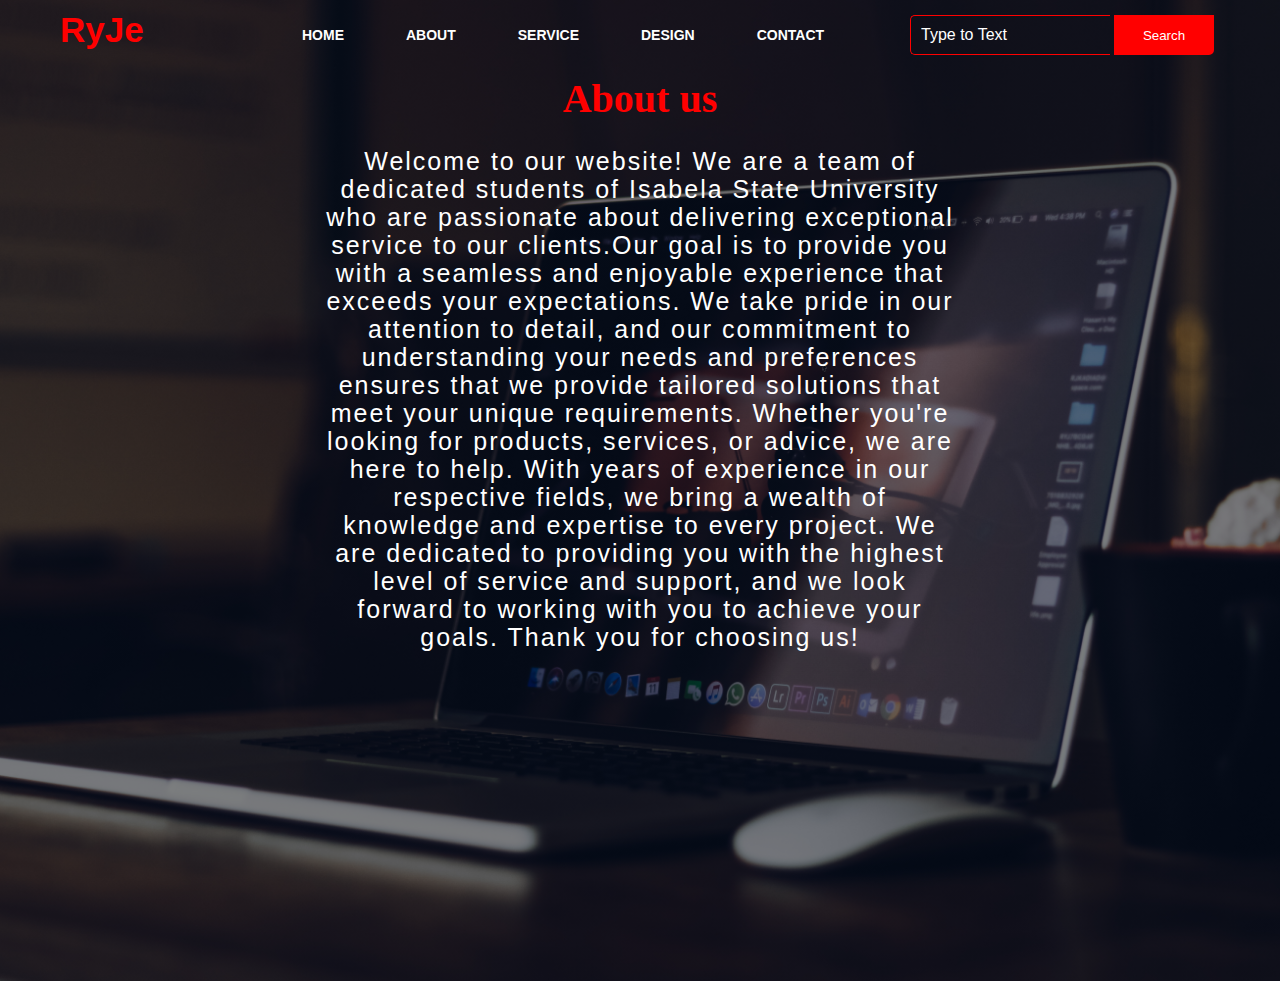
<file: about.html>
<!DOCTYPE html>
<html lang="en">
<head>
    <meta charset="UTF-8">
    <meta http-equiv="X-UA-Compatible" content="IE=edge">
    <meta name="viewport" content="width=device-width, initial-scale=1.0">
    <link rel="icon" type="image/x-icon" href="favicon_io/favicon.ico">
    <link rel="stylesheet" href="styles.css"></link>
    <title>About us</title>
</head>
<body>
    <div class="main">
      <div class="navbar">
        <div class="icon">
          <h2 class="logo">RyJe</h2>
        </div>
        <div class="menu">
          <ul >
            <li><a href="index.html">HOME</a></li>
            <li><a href="about.html">ABOUT</a></li>
            <li><a href="service.html">SERVICE</a></li>
            <li><a href="design.html">DESIGN</a></li>
            <li><a href="contact.html">CONTACT</a></li>
  
          </ul>
  
        </div>
        <div class="search">
          <input class=" srch" type="search" name="" placeholder="Type to Text">
          <a href="#"> <button class="btn">Search</button></a>
        </div>
       
      </div>
      <div class="about_us_cont">
        <h1>About us </h1>
        <p class="abt_par">Welcome to our website! We are a team of dedicated students of Isabela State University who are passionate about delivering 
           exceptional service to our clients.Our goal is to provide you with a seamless and enjoyable experience that exceeds your expectations. 
            We take pride in our attention to detail, and our commitment to understanding your needs and preferences ensures that we provide tailored 
             solutions that meet your unique requirements. Whether you're looking for products, services, or advice, we are here to help. With years 
              of experience in our respective fields, we bring a wealth of knowledge and expertise to every project. 
              We are dedicated to providing you with the highest level of service and support, and we look forward to working with you to achieve your goals. Thank you for choosing us!</p>
          
  
          
          </div>
  
      </div>
    </div>
  
  
  
  
  
  
  </body>
  
  </html>
</file>
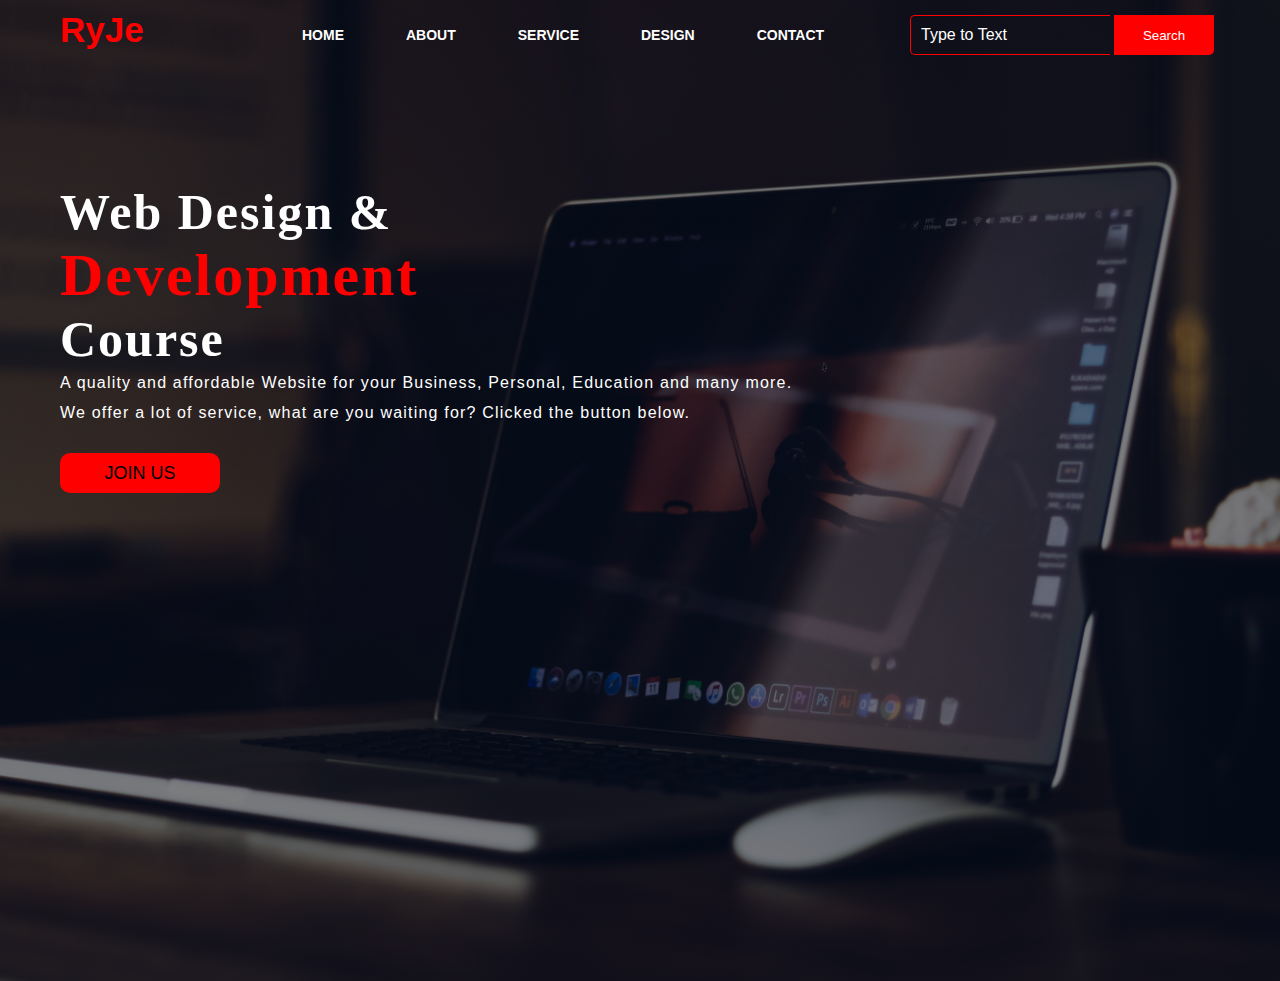
<file: contact.html>
<!DOCTYPE html>
<html lang="en">
<head>
    <meta charset="UTF-8">
    <meta http-equiv="X-UA-Compatible" content="IE=edge">
    <meta name="viewport" content="width=device-width, initial-scale=1.0">
    <link rel="icon" type="image/x-icon" href="favicon_io/favicon.ico">
    <link rel="stylesheet" href="styles.css">
    <title>Contact</title>
</head>

<body>
    <div class="main">
      <div class="navbar">
        <div class="icon">
          <h2 class="logo">RyJe</h2>
        </div>
        <div class="menu">
          <ul >
            <li><a href="index.html">HOME</a></li>
            <li><a href="about.html">ABOUT</a></li>
            <li><a href="service.html">SERVICE</a></li>
            <li><a href="design.html">DESIGN</a></li>
            <li><a href="contact.html">CONTACT</a></li>
  
          </ul>
  
        </div>
        <div class="search">
          <input class=" srch" type="search" name="" placeholder="Type to Text">
          <a href="#"> <button class="btn">Search</button></a>
        </div>
       
      </div>
      <div class="content">
        <h1>Web Design & <br><span>Development</span> <br>Course </h1>
        <p class="par">A quality and affordable Website for your Business, Personal, Education and many more. <br>
          We offer a lot of service, what are you waiting for? Clicked the button below.</p>
          <button class="cn"><a href="#">JOIN US</a></button>
  
          
          </div>
  
      </div>
    </div>
  
  
  
  
  
  
  </body>
  
  </html>
</file>
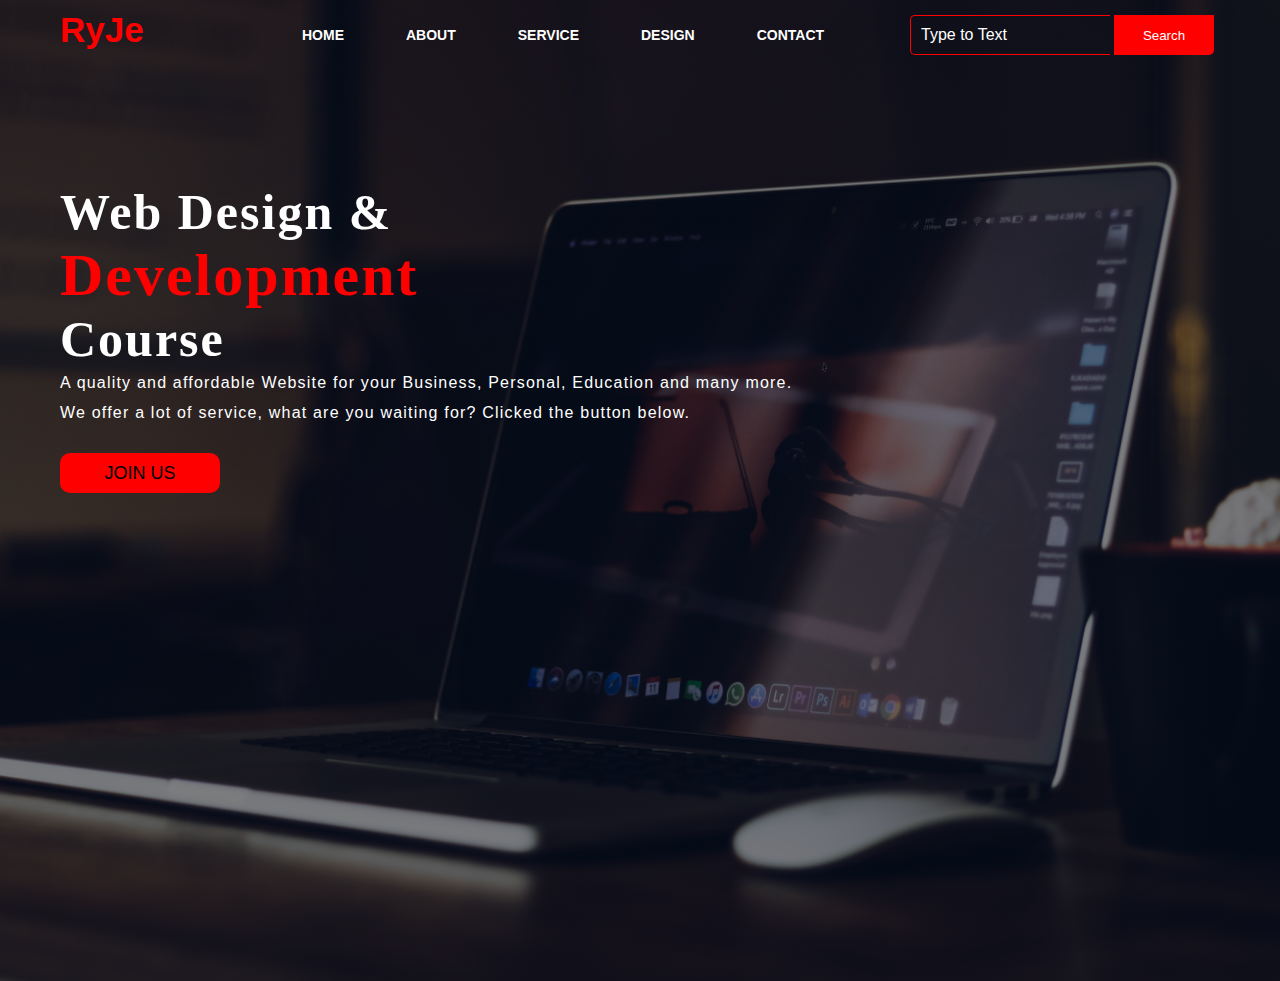
<file: design.html>
<!DOCTYPE html>
<html lang="en">
<head>
    <meta charset="UTF-8">
    <meta http-equiv="X-UA-Compatible" content="IE=edge">
    <meta name="viewport" content="width=device-width, initial-scale=1.0">
    <link rel="icon" type="image/x-icon" href="favicon_io/favicon.ico">
    <link rel="stylesheet" href="styles.css"></link>
    <title>Design</title>
</head>
<body>
    <div class="main">
      <div class="navbar">
        <div class="icon">
          <h2 class="logo">RyJe</h2>
        </div>
        <div class="menu">
          <ul >
            <li><a href="index.html">HOME</a></li>
            <li><a href="about.html">ABOUT</a></li>
            <li><a href="service.html">SERVICE</a></li>
            <li><a href="design.html">DESIGN</a></li>
            <li><a href="contact.html">CONTACT</a></li>
  
          </ul>
  
        </div>
        <div class="search">
          <input class=" srch" type="search" name="" placeholder="Type to Text">
          <a href="#"> <button class="btn">Search</button></a>
        </div>
       
      </div>
      <div class="content">
        <h1>Web Design & <br><span>Development</span> <br>Course </h1>
        <p class="par">A quality and affordable Website for your Business, Personal, Education and many more. <br>
          We offer a lot of service, what are you waiting for? Clicked the button below.</p>
          <button class="cn"><a href="#">JOIN US</a></button>
  
          
          </div>
  
      </div>
    </div>
  
  
  
  
  
  
  </body>
  
  </html>
</file>
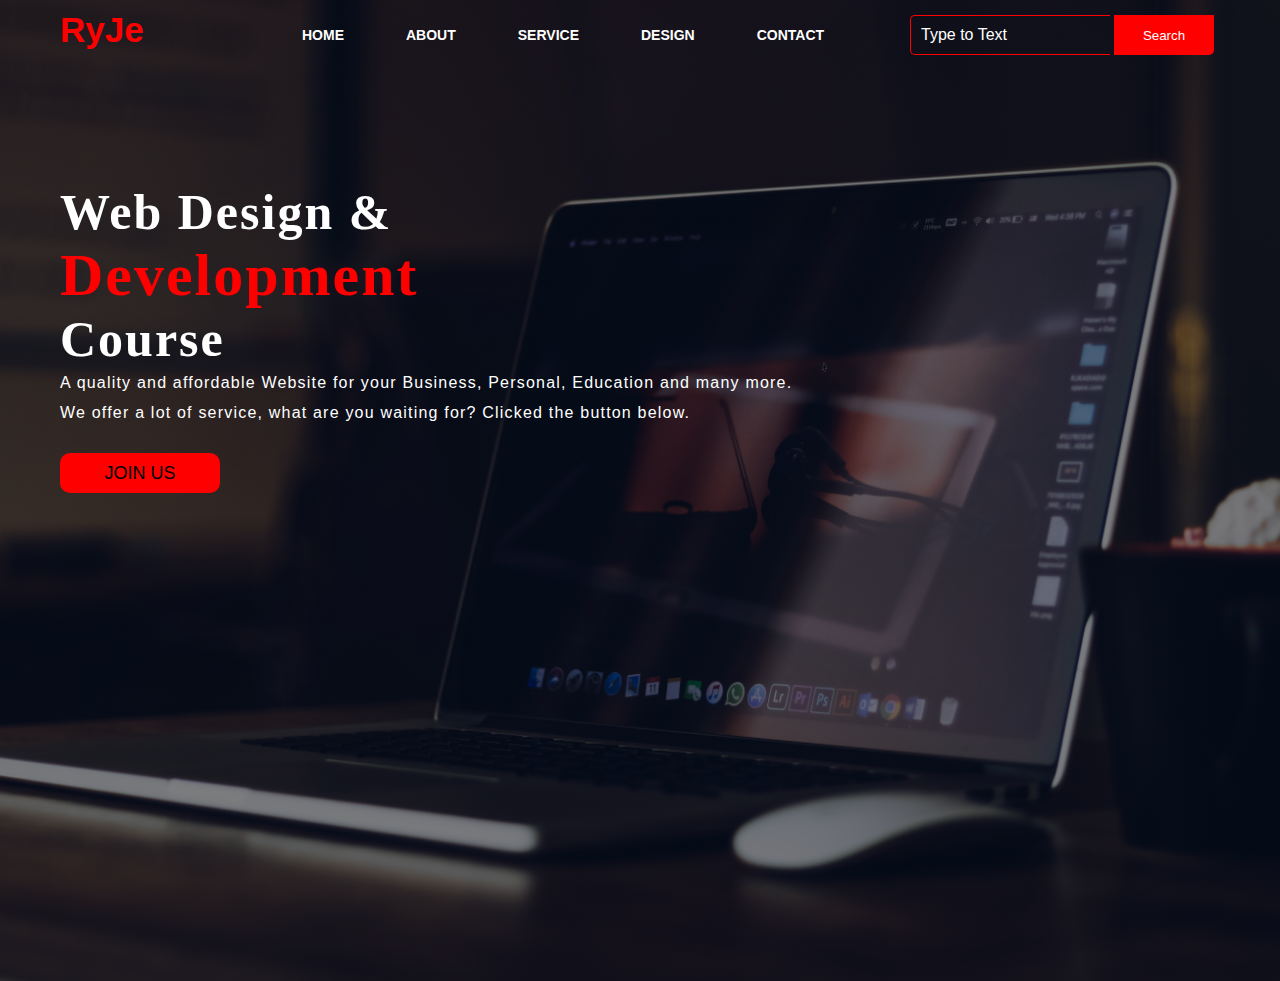
<file: service.html>
<!DOCTYPE html>
<html lang="en">
<head>
    <meta charset="UTF-8">
    <meta http-equiv="X-UA-Compatible" content="IE=edge">
    <meta name="viewport" content="width=device-width, initial-scale=1.0">
    <link rel="icon" type="image/x-icon" href="favicon_io/favicon.ico">
    <link rel="stylesheet" href="styles.css"></link>
    <title>Service</title>
</head>
<body>
    <div class="main">
      <div class="navbar">
        <div class="icon">
          <h2 class="logo">RyJe</h2>
        </div>
        <div class="menu">
          <ul >
            <li><a href="index.html">HOME</a></li>
            <li><a href="about.html">ABOUT</a></li>
            <li><a href="service.html">SERVICE</a></li>
            <li><a href="design.html">DESIGN</a></li>
            <li><a href="contact.html">CONTACT</a></li>
  
          </ul>
  
        </div>
        <div class="search">
          <input class=" srch" type="search" name="" placeholder="Type to Text">
          <a href="#"> <button class="btn">Search</button></a>
        </div>
       
      </div>
      <div class="content">
        <h1>Web Design & <br><span>Development</span> <br>Course </h1>
        <p class="par">A quality and affordable Website for your Business, Personal, Education and many more. <br>
          We offer a lot of service, what are you waiting for? Clicked the button below.</p>
          <button class="cn"><a href="#">JOIN US</a></button>
  
          
          </div>
  
      </div>
    </div>
  
  
  
  
  
  
  </body>
  
  </html>
</file>
<file: styles.css>
*{
    margin: 0;
    padding: 0;

}
.main{
    width: 100%;
    background: linear-gradient(to top,rgba(0,0,0,0.5)50%,rgba(0,0,0,0.5)50%), url(background.jpg);
    background-position: center;
    background-size: cover;
    height: 109vh;
}

.navbar{
    width: 1200px;
    height:75px;
    margin: auto;
}
.icon{
    width: 200px;
    float: left;
    height: 70px;
}
.logo{
    color: red;
    font-size:35px;
    font-family: arial;
    padding-left: 20px;
    float: left;
    padding-top: 10px;
}
.menu{
    width: 400px;
    float: left;
    height: 70px;
}
ul{
    float: left;
    display: flex;
    justify-content: center;
    align-items: center;
}
.navbar ul li{
    list-style: none;
    margin-left: 62px;
    margin-top: 27px;
    font-size: 14px;
}

ul li a{
    text-decoration: none;
    color: white;
    font-family: Arial;
    font-weight: bold;
    transition: 0.4s ease-in-out;
}
ul li a:hover{
    color: blue;

}
.search{
    width: 330px;
    float: left;
    margin-left: 270px;
}
.srch{
    font-family: 'Times New Roman';
    width: 200px;
    height: 40px;
    background: transparent;
    border: 1px solid red;
    margin-top: 13px;
    color: white;
    border-right: none;
    font-size: 16px;
    padding: 10px;
    border-bottom-left-radius: 5px;
    border-top-left-radius: 5px;
}
.btn{
    width: 100px;
    height: 40px;
    background: red;
    border: 2px solid red;
    color: white;
    margin-top: 15px;
    border-bottom-right-radius: 5px;
    border-bottom-right-radius: 5px;    
}
.btn:focus{
    outline: none;
}
.srch:focus{
    outline: none;
}
.content{
    text-align: auto;
}
.content{
    width: 1200px;
    height: auto;
    margin: auto;
    color: white;
    position: relative;
}
.content .par{
    padding-left: 20px;
    padding-bottom: 25px;
    font-family: Arial;
    letter-spacing: 1.2px;
    line-height: 30px;
}
.content h1{
    font-family: 'Times New Roman';
    font-size: 50px;
    margin-top: 9%;
    margin-left: 20px;
    letter-spacing: 2px;
}
.content .cn{
    width: 160px;
    height: 40px;
    background: red;
    border: none;
    margin-bottom: 10px;
    margin-left: 20px;
    font-size: 18px;
    border-radius: 10px;
    cursor: pointer;
    transition: .4s ease;
}
.content .cn a{
    text-decoration: none;
    color: black;
    transition: .3s ease;
}
.cn:hover{
    background-color: white;
}

.content span{
    color: red;
    font-size: 60px;
}
.form{
    width: 250px;
    height: 380px;
    background: linear-gradient(to top, rgba(0,0,0,0.8)50%,rgba(0,0,0,0.8)50%);
    position: absolute;
    top: -20px;
    left: 870px;
    border-radius: 10px;
    padding: 25px;
}
.form h2{
    width: 220px;
    font-family: sans-serif;
    text-align: center;
    color: red;
    font-size: 22px;
    background-color: white;
    border-radius: 10px;
    margin: 2px;
    padding: 8px;
}
.form input{
    width:240px;
    height: 35px;
    background: transparent;
    border-bottom: 1px solid red;
    border-top: none;
    border-right: none;
    border-left: none;
    color: white;
    font-size: 15px;
    letter-spacing: 1px;
    margin-top: 30px;
    font-family: sans-serif;
}
.form input:focus{
    outline: none;
}
::placeholder{
    color: white;
    font-family: Arial;
}
.btnn{
    width: 240px;
    height: 40px;
    background: red;
    border: none;
    margin-top: 30px;
    font-size: 18px;
    border-radius: 10px;
    cursor: pointer;
    color: white;
    transition: .4s ease;

}
.btnn:hover{
    background: white;
    color: red
}
.btnn a{
    text-decoration: none;
    color: black;
    font: bold;
}
.form .link{
    font-family: Arial, Helvetica, sans-serif;
    font-size: 17px;
    padding-top: 20px;
    text-align: center;
}
.form a{
    text-decoration: none;
    color:black;

}
.liw{
    padding-top: 15px;
    padding-bottom: 10px;
    text-align: center;
}
.icon a{
    text-decoration: none;
    color: white;
}
.icon ion-icon{
    color: white;
    font-size: 30px;
    padding-left: 14px;
    padding-top: 5px;
    transition: .3s ease;
}
.icon ion-icon:hover{
    color: red;
}

.about_us_cont{
    font-family: sans-serif;
    text-align: center;
    font-size: 20px;
    color: white;
    margin-left: 300px;
    margin-right: 300px;

}
.about_us_cont h1{
    font-family: 'Times New Roman';
    color: red;

} 
.about_us_cont p{
    color: white;
    letter-spacing: 2px;
    line-height: 28px;
    font-size: 25px;
    margin-bottom: 25px;
    margin-top: 25px;
    margin-left: 25px;
    margin-right: 25px;

}
</file>
